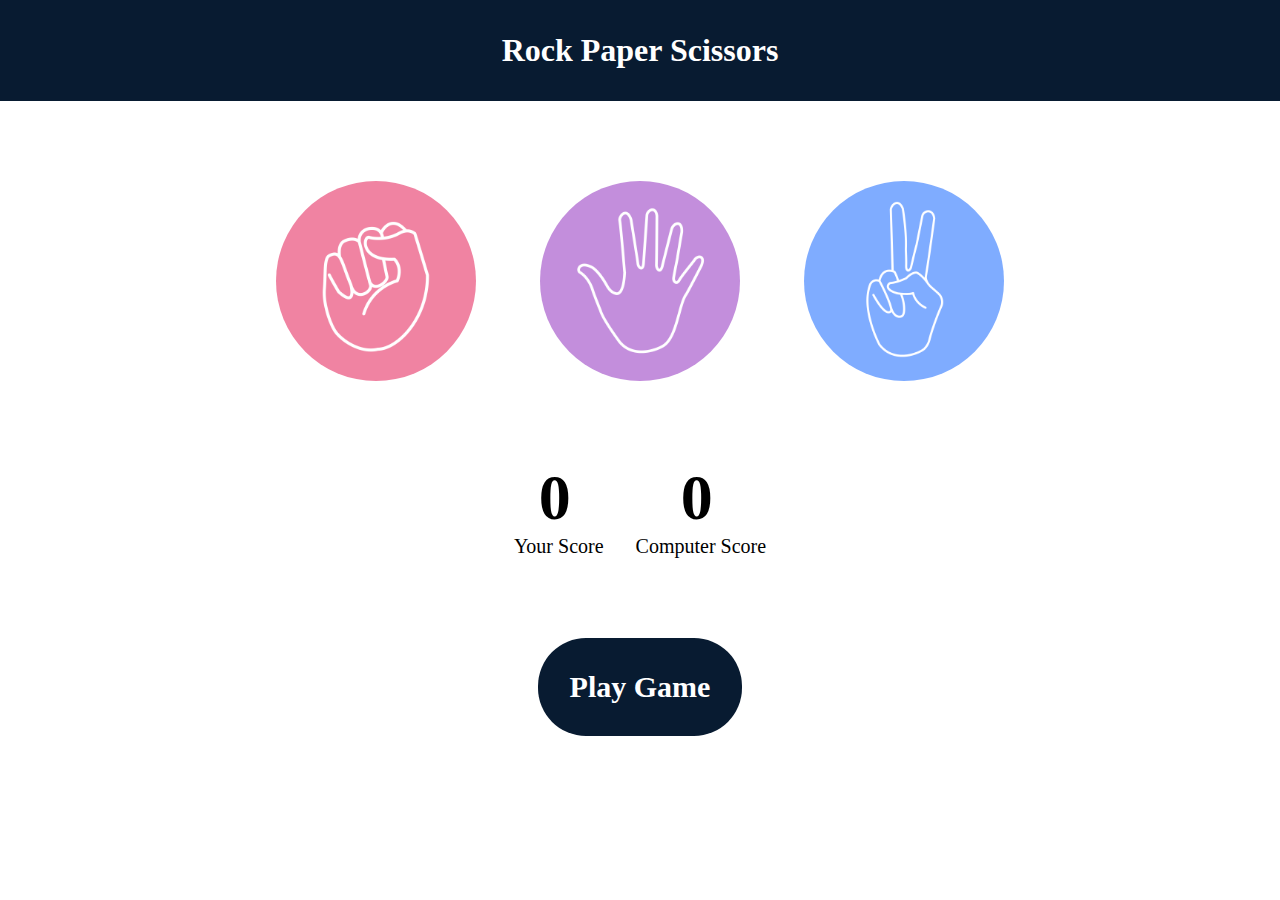
<file: rockpaperscier/index.html>
<!DOCTYPE html>
<html lang="en">
    <head>
        <meta charset="UTF-8">
        <meta name="viewport" content="width=device-width, initial-scale=1.0">
        <title>Document</title>
        <link rel="stylesheet" href="style.css">
    </head>
    <body>
        <h1>Rock Paper Scissors</h1>
        <div class="choices">
            <div class="choice" id="rock">
                <img src="image/rock.png" alt>
            </div>
            <div class="choice" id="paper">
                <img src="image/paper.png" alt>
            </div>
            <div class="choice" id="scissors">
                <img src="image/scissors.png" alt>
            </div>
        </div>
        <div class="scorebord">
            <div class="you">
                <p class="score" id="user-score">0</p>
                <p>Your Score</p>
            </div>
            <div class="computer">
                <p class="score" id="com-score">0</p>
                <p>Computer Score</p>
            </div>
        </div>
        <div id="msg">
            <h2>Play Game</h2>
        </div>
        <script src="app.js"></script>
    </body>
</html>
</file>
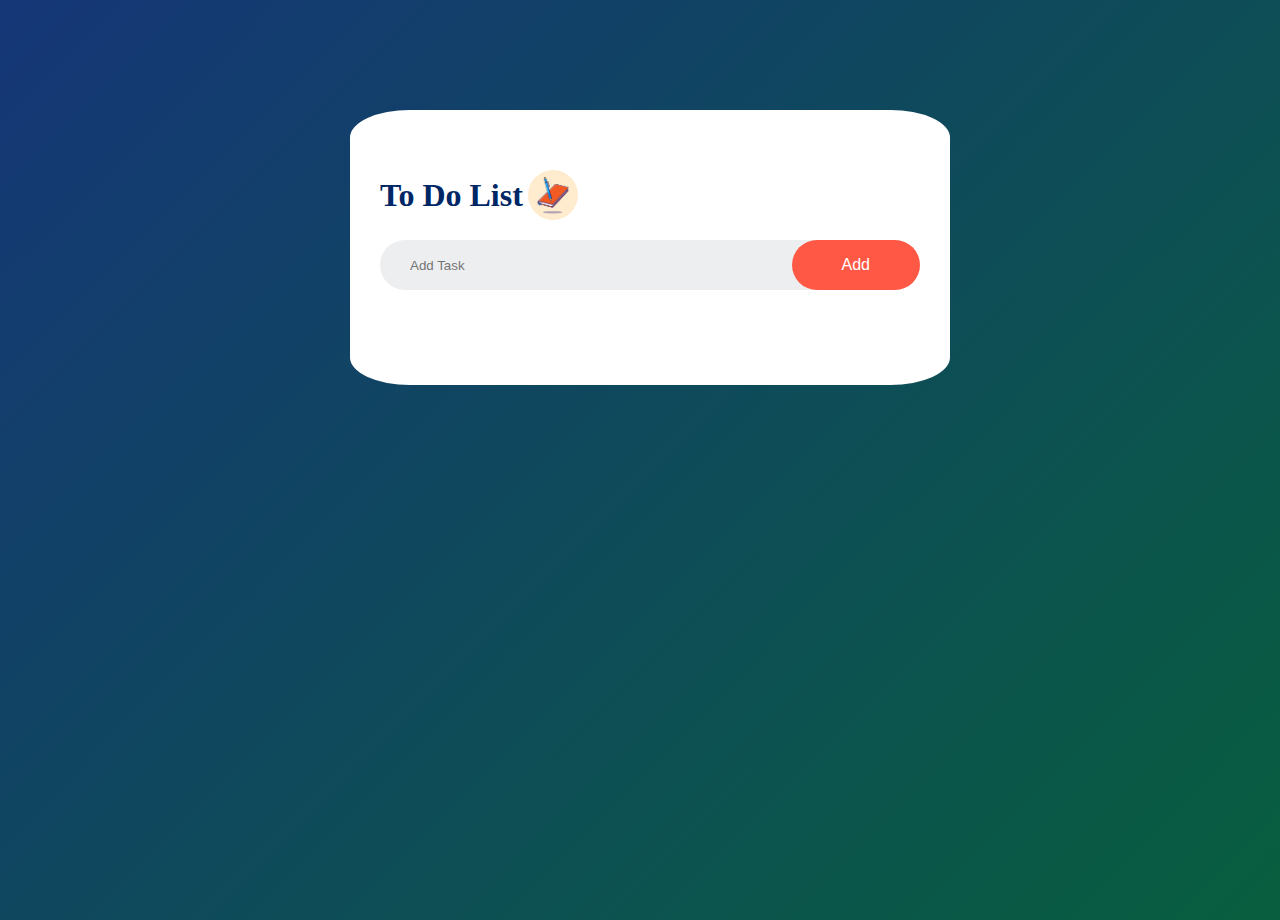
<file: ToDoList/index.html>
<!DOCTYPE html>
<html lang="en">
<head>
    <meta charset="UTF-8">
    <meta name="viewport" content="width=device-width, initial-scale=1.0">
    <title>Document</title>
    <link rel="stylesheet" href="./style.css">
</head>
<body>
    <div class="container">
        <div class="to-do-app">
            <h1>To Do List <img src="images/download.png" alt=""></h1>
            <div class="row">
                <input type="text" id="inputbox" placeholder="Add Task">
                <button onclick="addTask()">Add</button>
            </div>
            <ul id="task-container" >
                <!-- <li class="checked">Task1</li>
                <li>Task2</li>
                <li>Task3</li> -->
            </ul>
        </div>
    </div>
    <script src="app.js"></script>
</body>
</html>
</file>
<file: rockpaperscier/style.css>
*{
    margin: 0;
    padding: 0;
}
body{
    text-align: center;
}
h1{
    background-color:#081b31;
    padding: 2rem;
    color: white;
}
img{
    height: 200px;
    width: 200px;
    object-fit: cover;
    border-radius: 50%;
}
.choice{
    border-radius: 50%; 
    display: flex;
    justify-content: center;
    align-items: center;
}
.choice:hover{
    background-color: #081b31;
    cursor: pointer;
}
.choices{
    display: flex;
    gap: 4rem;
    justify-content: center;
    margin-top: 5rem;
}
.scorebord{
    display: flex;
    align-items: center;
    justify-content: center;
    gap: 2rem;
    margin-top: 5rem;
}
.score{
    font-size: 4rem;
    font-weight: bold;
    letter-spacing: .5rem;
}
p{
    font-size: 20px;
}
#msg{
    background-color: #081b31;
    padding: 2rem;
    color: white;
    margin-top: 5rem;
    display: inline-block;
    border-radius: 3rem;
    font-size: 20px;
}
</file>
<file: ToDoList/style.css>
* {
    margin: 0;
    padding: 0;
}

.container {
    width: 100%;
    min-height: 100vh;
    background: linear-gradient(135deg, #153677, #085f3e);
    padding: 10px;
}

.to-do-app {
    width: 100%;
    max-width: 540px;
    background: white;
    margin: 100px auto 20px;
    padding: 40px 30px 70px;
    border-radius: 10%;
}

.to-do-app h1 {
    color: #002765;
    display: flex;
    align-items: center;
    margin-top: 20px;
}

img {
    width: 50px;
    border-radius: 50%;
    margin-left: 5px;
}

.row {
    display: flex;
    align-items: center;
    justify-content: space-between;
    background: #edeef0;
    border-radius: 30px;
    padding-left: 20px;
    margin-bottom: 25px;
    margin-top: 20px;
}

input {
    flex: 1;
    border: none;
    outline: none;
    background: transparent;
    padding: 10px;
    font-weight: 14px;
}

button {
    border: none;
    outline: none;
    padding: 16px 50px;
    background: #ff5945;
    border-radius: 40px;
    color: white;
    font-size: 16px;
    cursor: pointer;
}
ul li{
    list-style: none;
    font-size: 20px;
    padding: 12px 8px 12px 50px;
    user-select: none;
    cursor: pointer;
    position: relative;
}
ul li::before{
    content: "";
    position: absolute;
    height: 28px;
    width: 28px;
    border-radius: 50px;
    background-image: url(images/unchecked.png);
    background-size: cover;
    background-position: center;
    top: 12px;
    left: 8px;
}
.checked{
    color: #555;
    text-decoration: line-through;
    position: relative;
}
.checked::before{
    position: absolute;
    background-image: url(images/checked.png);
}

ul li span{
    position:absolute;
    right: 0;
    top: 5px;
    width: 40px;
    height: 40px;
    font-size: 22px;
    color: #555;
    line-height: 40px;
    text-align: center;
}
ul li span:hover{
    background-color: #edeef0;
    border-radius: 50px;
}
</file>
